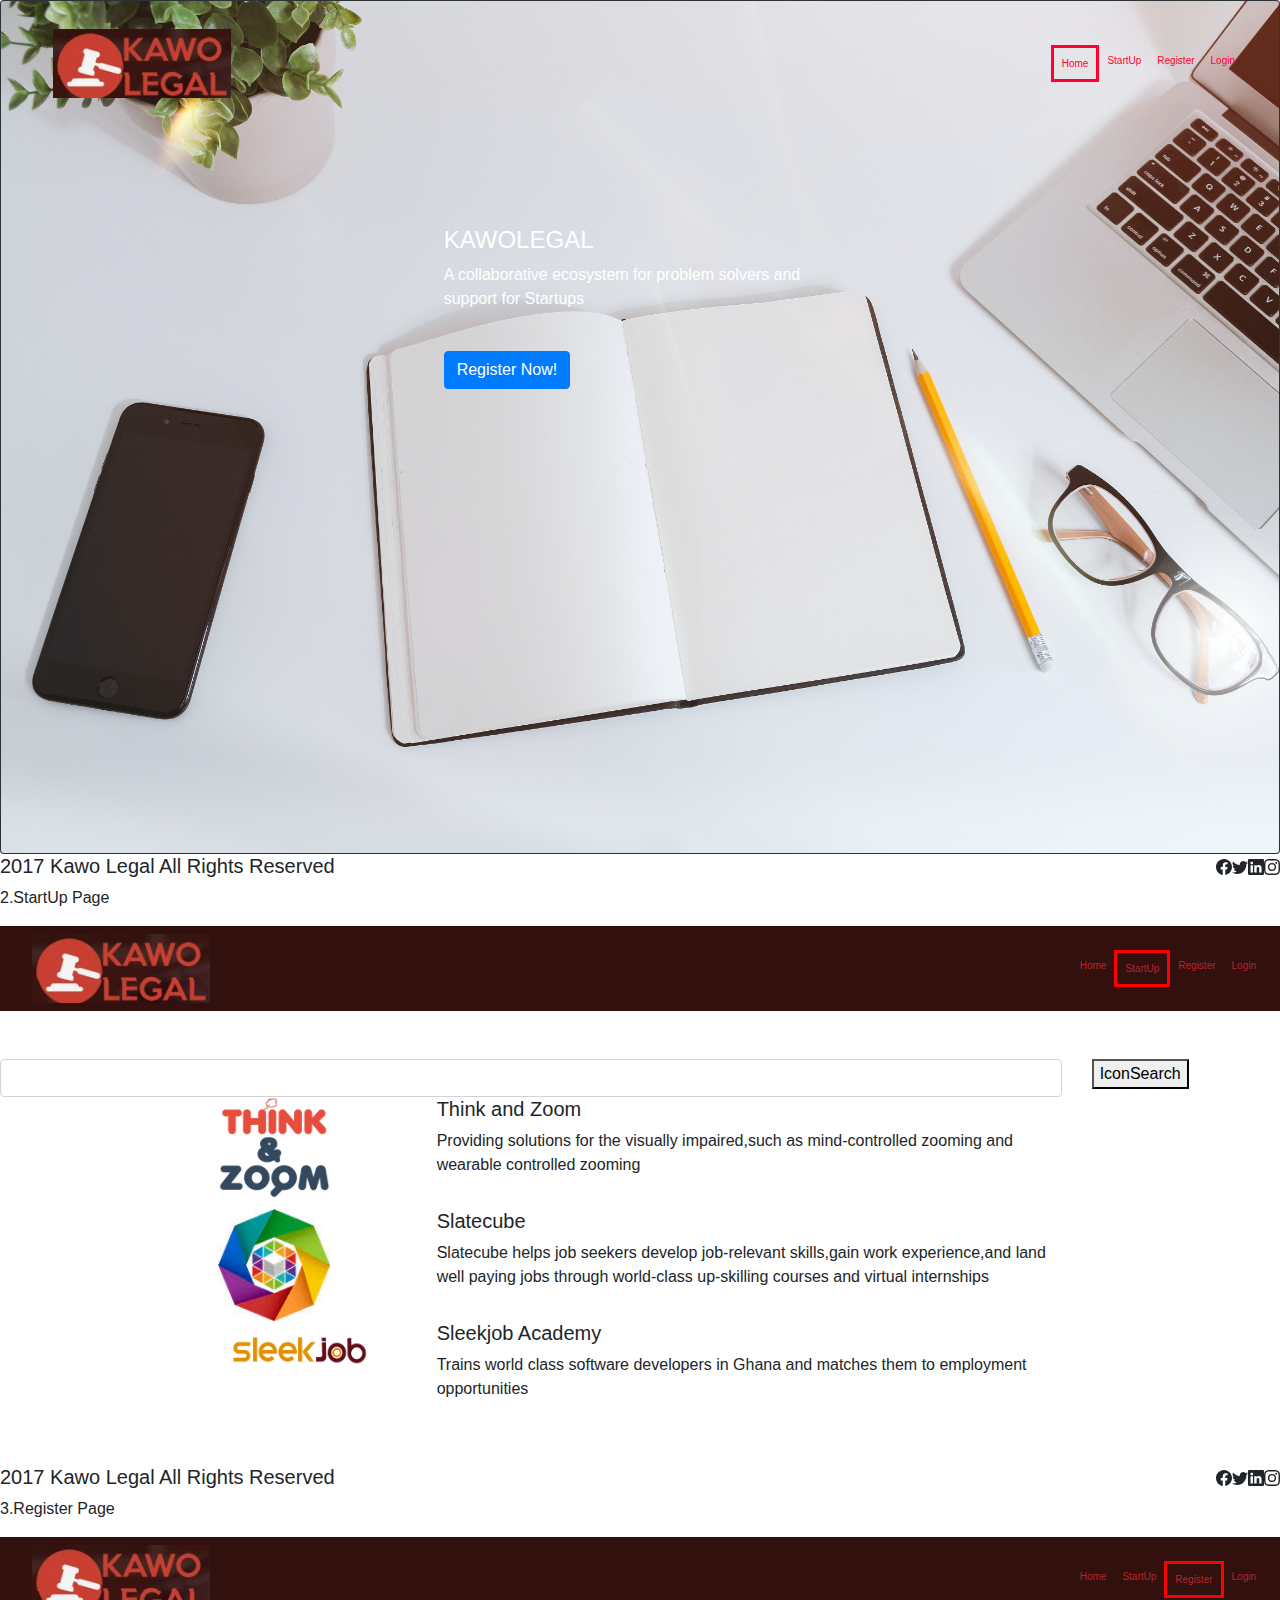
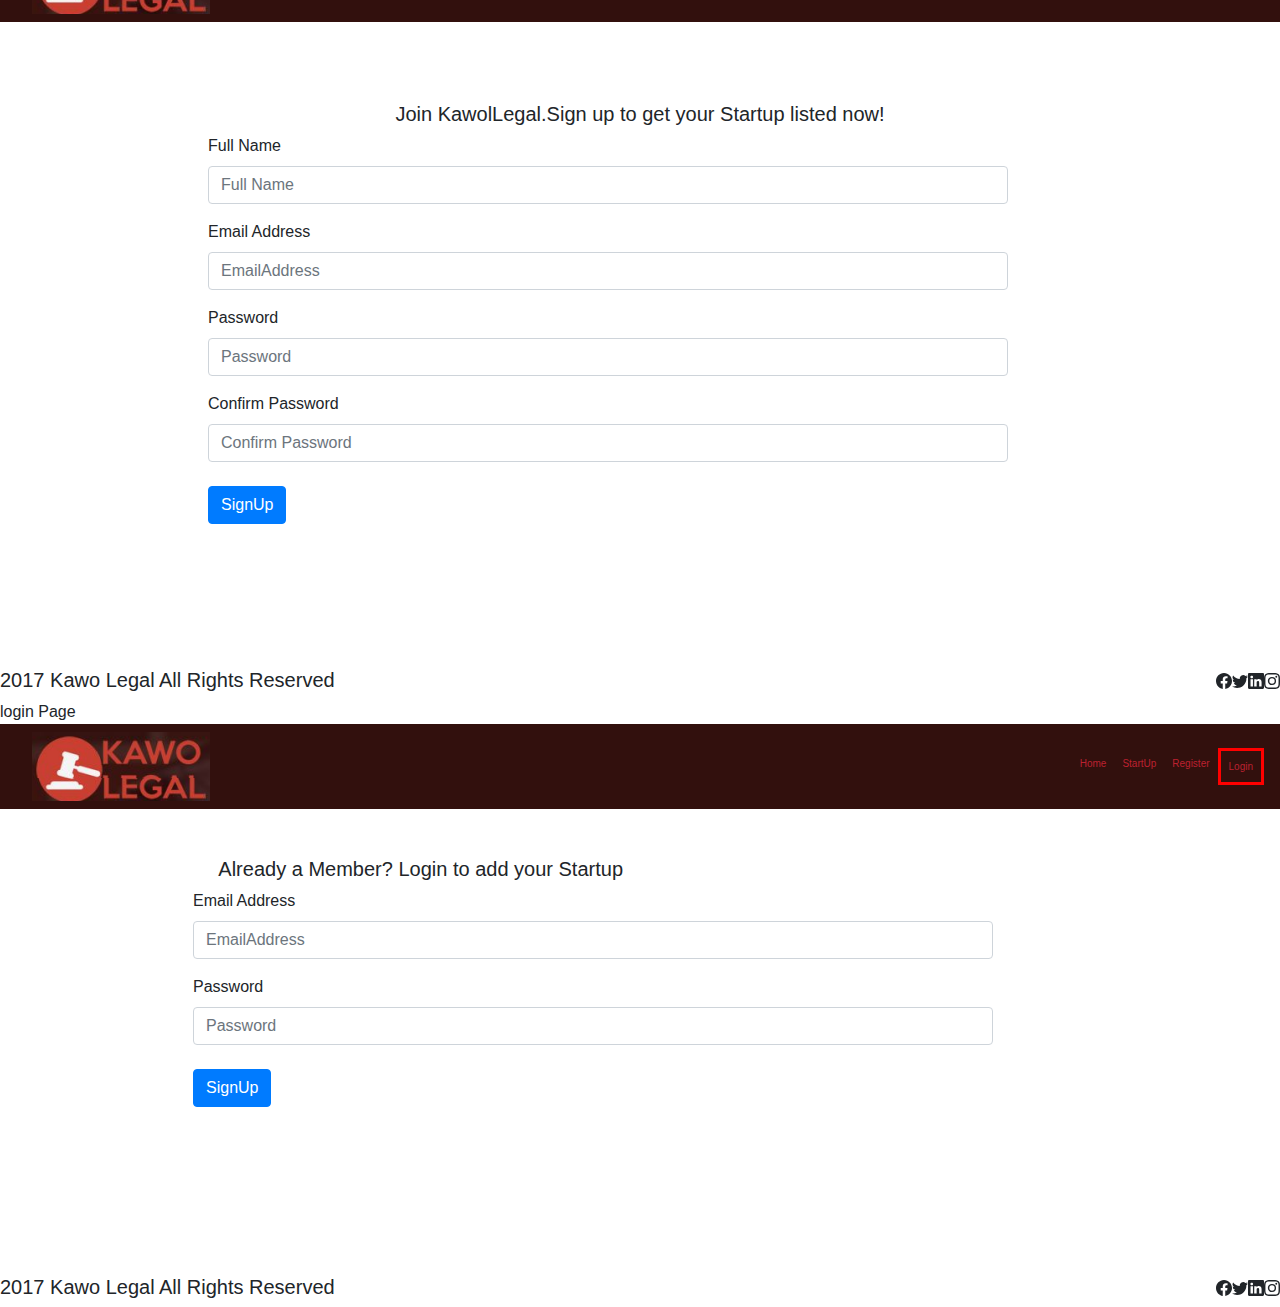
<file: index.html>
<!DOCTYPE html>
<html>
<head>
	<title>multipage website</title>
	<link rel="stylesheet" type="text/css" href="css/bootstrap.min.css">
	<link rel="stylesheet" type="text/css" href="css/style.css">
</head>
<body>
	<div class="Container">

		<div class="card bg-dark text-white">
			  <img src="images/background.jpg" class="card-img" alt="...">
			  <div class="card-img-overlay">

			  	<nav class="navbar navbar-expand-lg brown">
			  <a class="navbar-brand down" href="#"></a><img src="images/logo.png">
			  <button class="navbar-toggler" type="button" data-toggle="collapse" data-target="#navbarSupportedContent" aria-controls="navbarSupportedContent" aria-expanded="false" aria-label="Toggle navigation">
			    <span class="navbar-toggler-icon"></span>
			  </button>

			<div class="collapse navbar-collapse" id="navbarSupportedContent">
			    <ul class="navbar-nav ml-auto">
			      <li class="nav-item active">
			        <a class="nav-link tg" href="#">Home <span class="sr-only">(current)</span></a>
			      </li>
			      <li class="nav-item active">
			        <a class="nav-link" href="#">StartUp <span class="sr-only">(current)</span></a>
			      </li>
			      <li class="nav-item active">
			        <a class="nav-link" href="#">Register<span class="sr-only">(current)</span></a>
			      </li>
			      <li class="nav-item active">
			        <a class="nav-link" href="#">Login<span class="sr-only">(current)</span></a>
			      </li>
			      
			      
			    </ul>

			   
		    </nav>

		    <br>
		    <br>
		    <br>
		    <br>
		    <br>

		     <div class="row">
			<div class="col-md-4"></div>
			<div class="col-md-4">
				<h4>KAWOLEGAL</h4>
				<p>A collaborative ecosystem for problem solvers and support for Startups</p>
				<br>
				<button type="button" class="btn btn-primary">Register Now!</button>
			</div>
			<div class="col-md-4"></div>
			    
			</div>
			   
			  </div>
			</div>

		</div>

		</div>

		<div class="footer">
			<div class="row">
				<div class="col-md-6">
					<h5 class="low" text-center>2017 Kawo Legal All Rights Reserved</h5>
				</div>
				<div class="col-md-6 text-right" bg>
					<svg xmlns="http://www.w3.org/2000/svg" width="16" height="16" fill="currentColor" class="bi bi-facebook" viewBox="0 0 16 16">
					  <path d="M16 8.049c0-4.446-3.582-8.05-8-8.05C3.58 0-.002 3.603-.002 8.05c0 4.017 2.926 7.347 6.75 7.951v-5.625h-2.03V8.05H6.75V6.275c0-2.017 1.195-3.131 3.022-3.131.876 0 1.791.157 1.791.157v1.98h-1.009c-.993 0-1.303.621-1.303 1.258v1.51h2.218l-.354 2.326H9.25V16c3.824-.604 6.75-3.934 6.75-7.951z"/>
					</svg><svg xmlns="http://www.w3.org/2000/svg" width="16" height="16" fill="currentColor" class="bi bi-twitter" viewBox="0 0 16 16">
					  <path d="M5.026 15c6.038 0 9.341-5.003 9.341-9.334 0-.14 0-.282-.006-.422A6.685 6.685 0 0 0 16 3.542a6.658 6.658 0 0 1-1.889.518 3.301 3.301 0 0 0 1.447-1.817 6.533 6.533 0 0 1-2.087.793A3.286 3.286 0 0 0 7.875 6.03a9.325 9.325 0 0 1-6.767-3.429 3.289 3.289 0 0 0 1.018 4.382A3.323 3.323 0 0 1 .64 6.575v.045a3.288 3.288 0 0 0 2.632 3.218 3.203 3.203 0 0 1-.865.115 3.23 3.23 0 0 1-.614-.057 3.283 3.283 0 0 0 3.067 2.277A6.588 6.588 0 0 1 .78 13.58a6.32 6.32 0 0 1-.78-.045A9.344 9.344 0 0 0 5.026 15z"/>
					</svg><svg xmlns="http://www.w3.org/2000/svg" width="16" height="16" fill="currentColor" class="bi bi-linkedin" viewBox="0 0 16 16">
					  <path d="M0 1.146C0 .513.526 0 1.175 0h13.65C15.474 0 16 .513 16 1.146v13.708c0 .633-.526 1.146-1.175 1.146H1.175C.526 16 0 15.487 0 14.854V1.146zm4.943 12.248V6.169H2.542v7.225h2.401zm-1.2-8.212c.837 0 1.358-.554 1.358-1.248-.015-.709-.52-1.248-1.342-1.248-.822 0-1.359.54-1.359 1.248 0 .694.521 1.248 1.327 1.248h.016zm4.908 8.212V9.359c0-.216.016-.432.08-.586.173-.431.568-.878 1.232-.878.869 0 1.216.662 1.216 1.634v3.865h2.401V9.25c0-2.22-1.184-3.252-2.764-3.252-1.274 0-1.845.7-2.165 1.193v.025h-.016a5.54 5.54 0 0 1 .016-.025V6.169h-2.4c.03.678 0 7.225 0 7.225h2.4z"/>
					</svg><svg xmlns="http://www.w3.org/2000/svg" width="16" height="16" fill="currentColor" class="bi bi-instagram" viewBox="0 0 16 16">
					  <path d="M8 0C5.829 0 5.556.01 4.703.048 3.85.088 3.269.222 2.76.42a3.917 3.917 0 0 0-1.417.923A3.927 3.927 0 0 0 .42 2.76C.222 3.268.087 3.85.048 4.7.01 5.555 0 5.827 0 8.001c0 2.172.01 2.444.048 3.297.04.852.174 1.433.372 1.942.205.526.478.972.923 1.417.444.445.89.719 1.416.923.51.198 1.09.333 1.942.372C5.555 15.99 5.827 16 8 16s2.444-.01 3.298-.048c.851-.04 1.434-.174 1.943-.372a3.916 3.916 0 0 0 1.416-.923c.445-.445.718-.891.923-1.417.197-.509.332-1.09.372-1.942C15.99 10.445 16 10.173 16 8s-.01-2.445-.048-3.299c-.04-.851-.175-1.433-.372-1.941a3.926 3.926 0 0 0-.923-1.417A3.911 3.911 0 0 0 13.24.42c-.51-.198-1.092-.333-1.943-.372C10.443.01 10.172 0 7.998 0h.003zm-.717 1.442h.718c2.136 0 2.389.007 3.232.046.78.035 1.204.166 1.486.275.373.145.64.319.92.599.28.28.453.546.598.92.11.281.24.705.275 1.485.039.843.047 1.096.047 3.231s-.008 2.389-.047 3.232c-.035.78-.166 1.203-.275 1.485a2.47 2.47 0 0 1-.599.919c-.28.28-.546.453-.92.598-.28.11-.704.24-1.485.276-.843.038-1.096.047-3.232.047s-2.39-.009-3.233-.047c-.78-.036-1.203-.166-1.485-.276a2.478 2.478 0 0 1-.92-.598 2.48 2.48 0 0 1-.6-.92c-.109-.281-.24-.705-.275-1.485-.038-.843-.046-1.096-.046-3.233 0-2.136.008-2.388.046-3.231.036-.78.166-1.204.276-1.486.145-.373.319-.64.599-.92.28-.28.546-.453.92-.598.282-.11.705-.24 1.485-.276.738-.034 1.024-.044 2.515-.045v.002zm4.988 1.328a.96.96 0 1 0 0 1.92.96.96 0 0 0 0-1.92zm-4.27 1.122a4.109 4.109 0 1 0 0 8.217 4.109 4.109 0 0 0 0-8.217zm0 1.441a2.667 2.667 0 1 1 0 5.334 2.667 2.667 0 0 1 0-5.334z"/>
					</svg>
				</div>
			</div>
		</div>
	</div>

<p>2.StartUp Page</p>

<body>
	<div class="Container">
		     <nav class="navbar navbar-expand-lg navbar-light bg-light brown">
			  <a class="navbar-brand down" href="#"></a> <img src="images/logo.png">
			  <button class="navbar-toggler" type="button" data-toggle="collapse" data-target="#navbarSupportedContent" aria-controls="navbarSupportedContent" aria-expanded="false" aria-label="Toggle navigation">
			    <span class="navbar-toggler-icon"></span>
			  </button>

		
			  

			<div class="collapse navbar-collapse" id="navbarSupportedContent">
			    <ul class="navbar-nav ml-auto">
			      <li class="nav-item active">
			        <a class="nav-link" href="#">Home <span class="sr-only">(current)</span></a>
			      </li>
			      <li class="nav-item active me">
			        <a class="nav-link" href="#">StartUp <span class="sr-only">(current)</span></a>
			      </li>
			      <li class="nav-item active">
			        <a class="nav-link" href="#">Register<span class="sr-only">(current)</span></a>
			      </li>
			      <li class="nav-item active">
			        <a class="nav-link" href="#">Login<span class="sr-only">(current)</span></a>
			      </li>
			      
			      
			    </ul>
			    
			</div>
		</nav>

		<br>
		<br>

		</div>
		<div class="row">
			<div class="col-md-10">
				<input class="form-control"=name="">
			</div>
			<div class="col-md-2">
				<button>Icon<span>Search</span></button>
			</div>
		</div>
		
		
			<div class="row">
				<div class="col-md-2"></div>
				<div class="col-md-2">
					<img src="images/1993253_original.jpeg" style="width: 7rem;">
				</div>
				<div class="col-md-6">
					<h5>Think and Zoom</h5><p>Providing solutions for the visually impaired,such as mind-controlled zooming and wearable controlled zooming</p>
				</div
				<div class="col-md-2"></div>
			</div>
		
			
			

		</div>
		<div class="third">
			<div class="row">
				<div class="col-md-2"></div>
				<div class="col-md-2">
					<img src="images/slatecube.jpeg" style="width: 7rem;">
				</div>
				<div class="col-md-6">
					<h5>Slatecube</h5>
					<p>Slatecube helps job seekers develop job-relevant skills,gain work experience,and land well paying jobs through world-class up-skilling courses and virtual internships</p>
				</div>
				<div class="col-md-2"></div>
			</div>
		</div>
		<div class="last">
			<div class="row">
				<div class="col-md-2"></div>
				<div class="col-md-2">
					<img src="images/sleekjob.png" style="width: 10rem;">
				</div>
				<div class="col-md-6">
					<h5>Sleekjob Academy</h5>
					<p>Trains world class software developers in Ghana and matches them to employment opportunities</p>
				</div>
				<div class="col-md-2"></div>
			</div>
		</div>
		</div>

		    <br>
			<br>

		<div class="footer">
			<div class="row">

				<div class="col-md-6">
					<h5 class="low" text-center>2017 Kawo Legal All Rights Reserved</h5>
				</div>
				<div class="col-md-6 text-right" bg>
					<svg xmlns="http://www.w3.org/2000/svg" width="16" height="16" fill="currentColor" class="bi bi-facebook" viewBox="0 0 16 16">
					  <path d="M16 8.049c0-4.446-3.582-8.05-8-8.05C3.58 0-.002 3.603-.002 8.05c0 4.017 2.926 7.347 6.75 7.951v-5.625h-2.03V8.05H6.75V6.275c0-2.017 1.195-3.131 3.022-3.131.876 0 1.791.157 1.791.157v1.98h-1.009c-.993 0-1.303.621-1.303 1.258v1.51h2.218l-.354 2.326H9.25V16c3.824-.604 6.75-3.934 6.75-7.951z"/>
					</svg><svg xmlns="http://www.w3.org/2000/svg" width="16" height="16" fill="currentColor" class="bi bi-twitter" viewBox="0 0 16 16">
					  <path d="M5.026 15c6.038 0 9.341-5.003 9.341-9.334 0-.14 0-.282-.006-.422A6.685 6.685 0 0 0 16 3.542a6.658 6.658 0 0 1-1.889.518 3.301 3.301 0 0 0 1.447-1.817 6.533 6.533 0 0 1-2.087.793A3.286 3.286 0 0 0 7.875 6.03a9.325 9.325 0 0 1-6.767-3.429 3.289 3.289 0 0 0 1.018 4.382A3.323 3.323 0 0 1 .64 6.575v.045a3.288 3.288 0 0 0 2.632 3.218 3.203 3.203 0 0 1-.865.115 3.23 3.23 0 0 1-.614-.057 3.283 3.283 0 0 0 3.067 2.277A6.588 6.588 0 0 1 .78 13.58a6.32 6.32 0 0 1-.78-.045A9.344 9.344 0 0 0 5.026 15z"/>
					</svg><svg xmlns="http://www.w3.org/2000/svg" width="16" height="16" fill="currentColor" class="bi bi-linkedin" viewBox="0 0 16 16">
					  <path d="M0 1.146C0 .513.526 0 1.175 0h13.65C15.474 0 16 .513 16 1.146v13.708c0 .633-.526 1.146-1.175 1.146H1.175C.526 16 0 15.487 0 14.854V1.146zm4.943 12.248V6.169H2.542v7.225h2.401zm-1.2-8.212c.837 0 1.358-.554 1.358-1.248-.015-.709-.52-1.248-1.342-1.248-.822 0-1.359.54-1.359 1.248 0 .694.521 1.248 1.327 1.248h.016zm4.908 8.212V9.359c0-.216.016-.432.08-.586.173-.431.568-.878 1.232-.878.869 0 1.216.662 1.216 1.634v3.865h2.401V9.25c0-2.22-1.184-3.252-2.764-3.252-1.274 0-1.845.7-2.165 1.193v.025h-.016a5.54 5.54 0 0 1 .016-.025V6.169h-2.4c.03.678 0 7.225 0 7.225h2.4z"/>
					</svg><svg xmlns="http://www.w3.org/2000/svg" width="16" height="16" fill="currentColor" class="bi bi-instagram" viewBox="0 0 16 16">
					  <path d="M8 0C5.829 0 5.556.01 4.703.048 3.85.088 3.269.222 2.76.42a3.917 3.917 0 0 0-1.417.923A3.927 3.927 0 0 0 .42 2.76C.222 3.268.087 3.85.048 4.7.01 5.555 0 5.827 0 8.001c0 2.172.01 2.444.048 3.297.04.852.174 1.433.372 1.942.205.526.478.972.923 1.417.444.445.89.719 1.416.923.51.198 1.09.333 1.942.372C5.555 15.99 5.827 16 8 16s2.444-.01 3.298-.048c.851-.04 1.434-.174 1.943-.372a3.916 3.916 0 0 0 1.416-.923c.445-.445.718-.891.923-1.417.197-.509.332-1.09.372-1.942C15.99 10.445 16 10.173 16 8s-.01-2.445-.048-3.299c-.04-.851-.175-1.433-.372-1.941a3.926 3.926 0 0 0-.923-1.417A3.911 3.911 0 0 0 13.24.42c-.51-.198-1.092-.333-1.943-.372C10.443.01 10.172 0 7.998 0h.003zm-.717 1.442h.718c2.136 0 2.389.007 3.232.046.78.035 1.204.166 1.486.275.373.145.64.319.92.599.28.28.453.546.598.92.11.281.24.705.275 1.485.039.843.047 1.096.047 3.231s-.008 2.389-.047 3.232c-.035.78-.166 1.203-.275 1.485a2.47 2.47 0 0 1-.599.919c-.28.28-.546.453-.92.598-.28.11-.704.24-1.485.276-.843.038-1.096.047-3.232.047s-2.39-.009-3.233-.047c-.78-.036-1.203-.166-1.485-.276a2.478 2.478 0 0 1-.92-.598 2.48 2.48 0 0 1-.6-.92c-.109-.281-.24-.705-.275-1.485-.038-.843-.046-1.096-.046-3.233 0-2.136.008-2.388.046-3.231.036-.78.166-1.204.276-1.486.145-.373.319-.64.599-.92.28-.28.546-.453.92-.598.282-.11.705-.24 1.485-.276.738-.034 1.024-.044 2.515-.045v.002zm4.988 1.328a.96.96 0 1 0 0 1.92.96.96 0 0 0 0-1.92zm-4.27 1.122a4.109 4.109 0 1 0 0 8.217 4.109 4.109 0 0 0 0-8.217zm0 1.441a2.667 2.667 0 1 1 0 5.334 2.667 2.667 0 0 1 0-5.334z"/>
					</svg>
				</div>
			</div>
		</div>
	</div>


	<p>3.Register Page</p>

	<div class="Container">

		<nav class="navbar navbar-expand-lg navbar-light bg-light brown">
			  <a class="navbar-brand down" href="#"></a> <img src="images/logo.png">
			  <button class="navbar-toggler" type="button" data-toggle="collapse" data-target="#navbarSupportedContent" aria-controls="navbarSupportedContent" aria-expanded="false" aria-label="Toggle navigation">
			    <span class="navbar-toggler-icon"></span>
			  </button>

			<div class="collapse navbar-collapse" id="navbarSupportedContent">
			    <ul class="navbar-nav ml-auto">
			      <li class="nav-item active">
			        <a class="nav-link" href="#">Home <span class="sr-only">(current)</span></a>
			      </li>
			      <li class="nav-item active">
			        <a class="nav-link" href="#">StartUp <span class="sr-only">(current)</span></a>
			      </li>
			      <li class="nav-item active go">
			        <a class="nav-link" href="#">Register<span class="sr-only">(current)</span></a>
			      </li>
			      <li class="nav-item active">
			        <a class="nav-link" href="#">Login<span class="sr-only">(current)</span></a>
			      </li>
			      
			      
			    </ul>
			    
			</div>
		</nav>

		<br>
		<br>

		</div>

		<div class="black">
			<h5 class="re text-center">Join KawolLegal.Sign up to get your Startup listed now!</h5>

			<form class="myown">
				<div class="form-group">
				    <label for="exampleInputEmail1">Full Name</label>
				    <input type="email" class="form-control" placeholder="Full Name" aria-describedby="emailHelp" style="width: 50rem;">

				    
				  </div>
				  <div class="form-group">
				    <label for="exampleInputPassword1">Email Address</label>
				    <input type="password" class="form-control" placeholder="EmailAddress" style="width: 50rem;" >
				  </div>
				  <div class="form-group">
				    <label for="exampleInputPassword1">Password</label>
				    <input type="password" class="form-control" placeholder="Password" style="width: 50rem;">
				  </div>
				  <div class="form-group">
				    <label for="exampleInputPassword1">Confirm Password</label>
				    <input type="password" class="form-control" placeholder="Confirm Password" style="width: 50rem;">
				    <br>

				     <button type="submit" class="btn btn-primary">SignUp</button>
				  </div>
				  
				 
			</form>

		</div>
	

		    <br>
			<br>

		<div class="footer">
			<div class="row">
				<div class="col-md-6">
					<h5 class="low" text-center>2017 Kawo Legal All Rights Reserved</h5>
				</div>
				<div class="col-md-6 text-right" bg>
					<svg xmlns="http://www.w3.org/2000/svg" width="16" height="16" fill="currentColor" class="bi bi-facebook" viewBox="0 0 16 16">
					  <path d="M16 8.049c0-4.446-3.582-8.05-8-8.05C3.58 0-.002 3.603-.002 8.05c0 4.017 2.926 7.347 6.75 7.951v-5.625h-2.03V8.05H6.75V6.275c0-2.017 1.195-3.131 3.022-3.131.876 0 1.791.157 1.791.157v1.98h-1.009c-.993 0-1.303.621-1.303 1.258v1.51h2.218l-.354 2.326H9.25V16c3.824-.604 6.75-3.934 6.75-7.951z"/>
					</svg><svg xmlns="http://www.w3.org/2000/svg" width="16" height="16" fill="currentColor" class="bi bi-twitter" viewBox="0 0 16 16">
					  <path d="M5.026 15c6.038 0 9.341-5.003 9.341-9.334 0-.14 0-.282-.006-.422A6.685 6.685 0 0 0 16 3.542a6.658 6.658 0 0 1-1.889.518 3.301 3.301 0 0 0 1.447-1.817 6.533 6.533 0 0 1-2.087.793A3.286 3.286 0 0 0 7.875 6.03a9.325 9.325 0 0 1-6.767-3.429 3.289 3.289 0 0 0 1.018 4.382A3.323 3.323 0 0 1 .64 6.575v.045a3.288 3.288 0 0 0 2.632 3.218 3.203 3.203 0 0 1-.865.115 3.23 3.23 0 0 1-.614-.057 3.283 3.283 0 0 0 3.067 2.277A6.588 6.588 0 0 1 .78 13.58a6.32 6.32 0 0 1-.78-.045A9.344 9.344 0 0 0 5.026 15z"/>
					</svg><svg xmlns="http://www.w3.org/2000/svg" width="16" height="16" fill="currentColor" class="bi bi-linkedin" viewBox="0 0 16 16">
					  <path d="M0 1.146C0 .513.526 0 1.175 0h13.65C15.474 0 16 .513 16 1.146v13.708c0 .633-.526 1.146-1.175 1.146H1.175C.526 16 0 15.487 0 14.854V1.146zm4.943 12.248V6.169H2.542v7.225h2.401zm-1.2-8.212c.837 0 1.358-.554 1.358-1.248-.015-.709-.52-1.248-1.342-1.248-.822 0-1.359.54-1.359 1.248 0 .694.521 1.248 1.327 1.248h.016zm4.908 8.212V9.359c0-.216.016-.432.08-.586.173-.431.568-.878 1.232-.878.869 0 1.216.662 1.216 1.634v3.865h2.401V9.25c0-2.22-1.184-3.252-2.764-3.252-1.274 0-1.845.7-2.165 1.193v.025h-.016a5.54 5.54 0 0 1 .016-.025V6.169h-2.4c.03.678 0 7.225 0 7.225h2.4z"/>
					</svg><svg xmlns="http://www.w3.org/2000/svg" width="16" height="16" fill="currentColor" class="bi bi-instagram" viewBox="0 0 16 16">
					  <path d="M8 0C5.829 0 5.556.01 4.703.048 3.85.088 3.269.222 2.76.42a3.917 3.917 0 0 0-1.417.923A3.927 3.927 0 0 0 .42 2.76C.222 3.268.087 3.85.048 4.7.01 5.555 0 5.827 0 8.001c0 2.172.01 2.444.048 3.297.04.852.174 1.433.372 1.942.205.526.478.972.923 1.417.444.445.89.719 1.416.923.51.198 1.09.333 1.942.372C5.555 15.99 5.827 16 8 16s2.444-.01 3.298-.048c.851-.04 1.434-.174 1.943-.372a3.916 3.916 0 0 0 1.416-.923c.445-.445.718-.891.923-1.417.197-.509.332-1.09.372-1.942C15.99 10.445 16 10.173 16 8s-.01-2.445-.048-3.299c-.04-.851-.175-1.433-.372-1.941a3.926 3.926 0 0 0-.923-1.417A3.911 3.911 0 0 0 13.24.42c-.51-.198-1.092-.333-1.943-.372C10.443.01 10.172 0 7.998 0h.003zm-.717 1.442h.718c2.136 0 2.389.007 3.232.046.78.035 1.204.166 1.486.275.373.145.64.319.92.599.28.28.453.546.598.92.11.281.24.705.275 1.485.039.843.047 1.096.047 3.231s-.008 2.389-.047 3.232c-.035.78-.166 1.203-.275 1.485a2.47 2.47 0 0 1-.599.919c-.28.28-.546.453-.92.598-.28.11-.704.24-1.485.276-.843.038-1.096.047-3.232.047s-2.39-.009-3.233-.047c-.78-.036-1.203-.166-1.485-.276a2.478 2.478 0 0 1-.92-.598 2.48 2.48 0 0 1-.6-.92c-.109-.281-.24-.705-.275-1.485-.038-.843-.046-1.096-.046-3.233 0-2.136.008-2.388.046-3.231.036-.78.166-1.204.276-1.486.145-.373.319-.64.599-.92.28-.28.546-.453.92-.598.282-.11.705-.24 1.485-.276.738-.034 1.024-.044 2.515-.045v.002zm4.988 1.328a.96.96 0 1 0 0 1.92.96.96 0 0 0 0-1.92zm-4.27 1.122a4.109 4.109 0 1 0 0 8.217 4.109 4.109 0 0 0 0-8.217zm0 1.441a2.667 2.667 0 1 1 0 5.334 2.667 2.667 0 0 1 0-5.334z"/>
					</svg>
				</div>
			</div>
		</div>
	</div>

login Page

<div class="Container">

		<nav class="navbar navbar-expand-lg navbar-light bg-light brown">
			  <a class="navbar-brand down" href="#"></a> <img src="images/logo.png">
			  <button class="navbar-toggler" type="button" data-toggle="collapse" data-target="#navbarSupportedContent" aria-controls="navbarSupportedContent" aria-expanded="false" aria-label="Toggle navigation">
			    <span class="navbar-toggler-icon"></span>
			  </button>

			<div class="collapse navbar-collapse" id="navbarSupportedContent">
			    <ul class="navbar-nav ml-auto">
			      <li class="nav-item active">
			        <a class="nav-link" href="#">Home <span class="sr-only">(current)</span></a>
			      </li>
			      <li class="nav-item active">
			        <a class="nav-link" href="#">StartUp <span class="sr-only">(current)</span></a>
			      </li>
			      <li class="nav-item active">
			        <a class="nav-link" href="#">Register<span class="sr-only">(current)</span></a>
			      </li>
			      <li class="nav-item active it">
			        <a class="nav-link" href="#">Login<span class="sr-only">(current)</span></a>
			      </li>
			      
			      
			    </ul>
			    
			</div>
		</nav>

		<br>
		<br>

		</div>
		<div class="row">
			<div class="col-md-2"></div>
			<div class="col-md-8">
				<h5>Already a Member? Login to add your Startup</h5>
			</div>
			<div class="col-md-2"></div>
		</div>

			<div class="row">
			
			<form class="myown">
				
				<div class="form-group">
				    <label for="exampleInputPassword1">Email Address</label>
				    <input type="password" class="form-control" placeholder="EmailAddress" style="width: 50rem;" >
			    </div>

				<div class="form-group">
				    <label for="exampleInputPassword1">Password</label>
				    <input type="password" class="form-control" placeholder="Password" style="width: 50rem;">

				    <br>

				    <button type="submit" class="btn btn-primary">SignUp</button>
				</div>
				  
				   

				     
		        
				  
				 
			 </form>
		

			

			</div>
			




			 <br>





		
		</div>

		    <br>
			<br>

		<div class="footer">
			<div class="row">
				<div class="col-md-6">
					<h5 class="low" text-center>2017 Kawo Legal All Rights Reserved</h5>
				</div>
				<div class="col-md-6 text-right" bg>
					<svg xmlns="http://www.w3.org/2000/svg" width="16" height="16" fill="currentColor" class="bi bi-facebook" viewBox="0 0 16 16">
					  <path d="M16 8.049c0-4.446-3.582-8.05-8-8.05C3.58 0-.002 3.603-.002 8.05c0 4.017 2.926 7.347 6.75 7.951v-5.625h-2.03V8.05H6.75V6.275c0-2.017 1.195-3.131 3.022-3.131.876 0 1.791.157 1.791.157v1.98h-1.009c-.993 0-1.303.621-1.303 1.258v1.51h2.218l-.354 2.326H9.25V16c3.824-.604 6.75-3.934 6.75-7.951z"/>
					</svg><svg xmlns="http://www.w3.org/2000/svg" width="16" height="16" fill="currentColor" class="bi bi-twitter" viewBox="0 0 16 16">
					  <path d="M5.026 15c6.038 0 9.341-5.003 9.341-9.334 0-.14 0-.282-.006-.422A6.685 6.685 0 0 0 16 3.542a6.658 6.658 0 0 1-1.889.518 3.301 3.301 0 0 0 1.447-1.817 6.533 6.533 0 0 1-2.087.793A3.286 3.286 0 0 0 7.875 6.03a9.325 9.325 0 0 1-6.767-3.429 3.289 3.289 0 0 0 1.018 4.382A3.323 3.323 0 0 1 .64 6.575v.045a3.288 3.288 0 0 0 2.632 3.218 3.203 3.203 0 0 1-.865.115 3.23 3.23 0 0 1-.614-.057 3.283 3.283 0 0 0 3.067 2.277A6.588 6.588 0 0 1 .78 13.58a6.32 6.32 0 0 1-.78-.045A9.344 9.344 0 0 0 5.026 15z"/>
					</svg><svg xmlns="http://www.w3.org/2000/svg" width="16" height="16" fill="currentColor" class="bi bi-linkedin" viewBox="0 0 16 16">
					  <path d="M0 1.146C0 .513.526 0 1.175 0h13.65C15.474 0 16 .513 16 1.146v13.708c0 .633-.526 1.146-1.175 1.146H1.175C.526 16 0 15.487 0 14.854V1.146zm4.943 12.248V6.169H2.542v7.225h2.401zm-1.2-8.212c.837 0 1.358-.554 1.358-1.248-.015-.709-.52-1.248-1.342-1.248-.822 0-1.359.54-1.359 1.248 0 .694.521 1.248 1.327 1.248h.016zm4.908 8.212V9.359c0-.216.016-.432.08-.586.173-.431.568-.878 1.232-.878.869 0 1.216.662 1.216 1.634v3.865h2.401V9.25c0-2.22-1.184-3.252-2.764-3.252-1.274 0-1.845.7-2.165 1.193v.025h-.016a5.54 5.54 0 0 1 .016-.025V6.169h-2.4c.03.678 0 7.225 0 7.225h2.4z"/>
					</svg><svg xmlns="http://www.w3.org/2000/svg" width="16" height="16" fill="currentColor" class="bi bi-instagram" viewBox="0 0 16 16">
					  <path d="M8 0C5.829 0 5.556.01 4.703.048 3.85.088 3.269.222 2.76.42a3.917 3.917 0 0 0-1.417.923A3.927 3.927 0 0 0 .42 2.76C.222 3.268.087 3.85.048 4.7.01 5.555 0 5.827 0 8.001c0 2.172.01 2.444.048 3.297.04.852.174 1.433.372 1.942.205.526.478.972.923 1.417.444.445.89.719 1.416.923.51.198 1.09.333 1.942.372C5.555 15.99 5.827 16 8 16s2.444-.01 3.298-.048c.851-.04 1.434-.174 1.943-.372a3.916 3.916 0 0 0 1.416-.923c.445-.445.718-.891.923-1.417.197-.509.332-1.09.372-1.942C15.99 10.445 16 10.173 16 8s-.01-2.445-.048-3.299c-.04-.851-.175-1.433-.372-1.941a3.926 3.926 0 0 0-.923-1.417A3.911 3.911 0 0 0 13.24.42c-.51-.198-1.092-.333-1.943-.372C10.443.01 10.172 0 7.998 0h.003zm-.717 1.442h.718c2.136 0 2.389.007 3.232.046.78.035 1.204.166 1.486.275.373.145.64.319.92.599.28.28.453.546.598.92.11.281.24.705.275 1.485.039.843.047 1.096.047 3.231s-.008 2.389-.047 3.232c-.035.78-.166 1.203-.275 1.485a2.47 2.47 0 0 1-.599.919c-.28.28-.546.453-.92.598-.28.11-.704.24-1.485.276-.843.038-1.096.047-3.232.047s-2.39-.009-3.233-.047c-.78-.036-1.203-.166-1.485-.276a2.478 2.478 0 0 1-.92-.598 2.48 2.48 0 0 1-.6-.92c-.109-.281-.24-.705-.275-1.485-.038-.843-.046-1.096-.046-3.233 0-2.136.008-2.388.046-3.231.036-.78.166-1.204.276-1.486.145-.373.319-.64.599-.92.28-.28.546-.453.92-.598.282-.11.705-.24 1.485-.276.738-.034 1.024-.044 2.515-.045v.002zm4.988 1.328a.96.96 0 1 0 0 1.92.96.96 0 0 0 0-1.92zm-4.27 1.122a4.109 4.109 0 1 0 0 8.217 4.109 4.109 0 0 0 0-8.217zm0 1.441a2.667 2.667 0 1 1 0 5.334 2.667 2.667 0 0 1 0-5.334z"/>
					</svg>
				</div>
			</div>
		</div>
	</div>


<script type="js/bootstrap.bundle.min.js"></script>
<script type="js/bootstrap.js"></script>
</body>
</html>
</file>
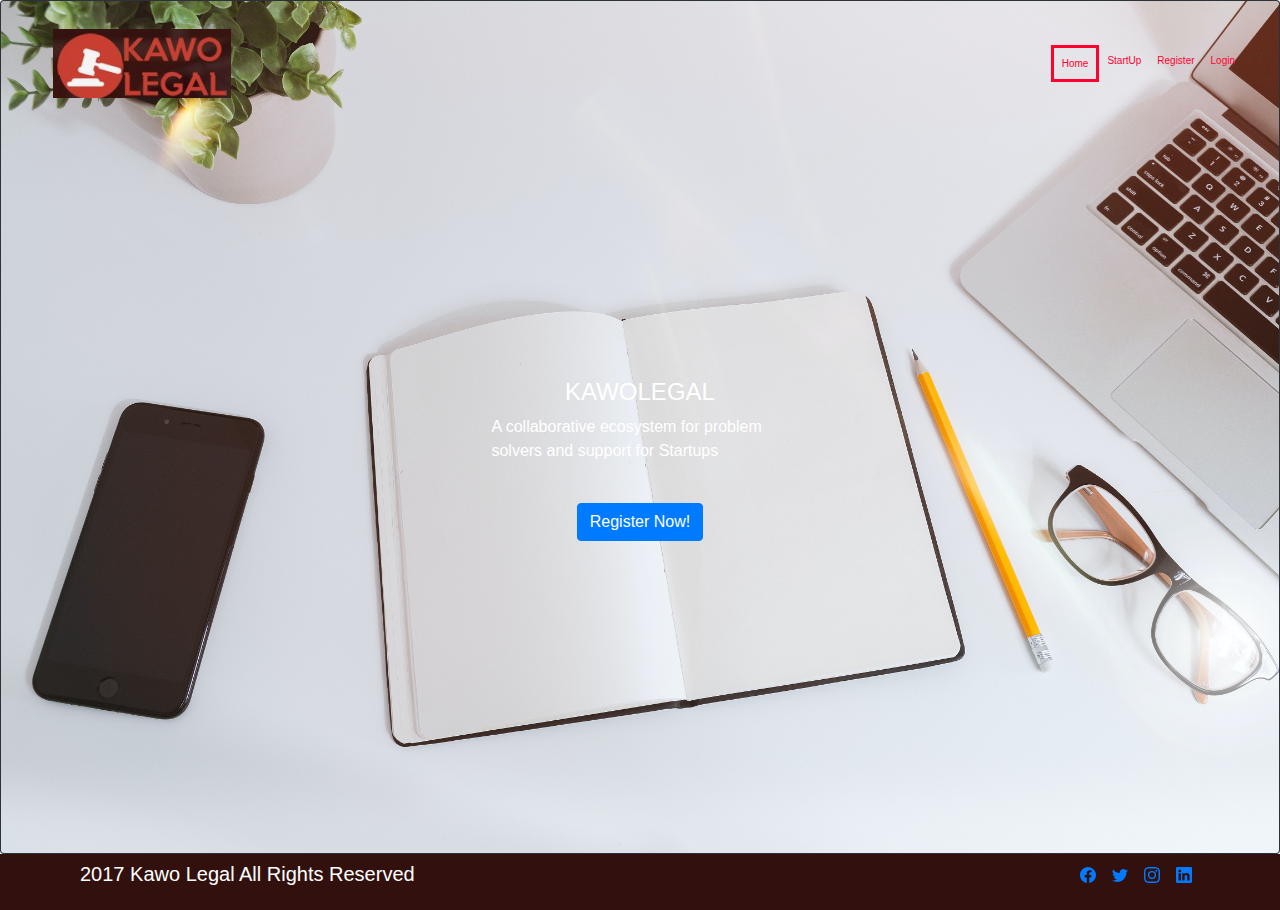
<file: homepage.html>
<!DOCTYPE html>
<html>
<head>
	<title>Homepage</title>
	<link rel="stylesheet" type="text/css" href="css/bootstrap.min.css">
	<link rel="stylesheet" type="text/css" href="css/style.css">
</head>
<body>

<div class="Container">
		<div class="card bg-dark text-white">
			  <img src="images/background.jpg" class="card-img" alt="...">
		    <div class="card-img-overlay">
			  	<nav class="navbar navbar-expand-lg brown">
					  <a class="navbar-brand down" href="#"></a><img src="images/logo.png">
					  <button class="navbar-toggler" type="button" data-toggle="collapse" data-target="#navbarSupportedContent" aria-controls="navbarSupportedContent" aria-expanded="false" aria-label="Toggle navigation">
					    <span class="navbar-toggler-icon"></span>
					  </button>

			         <div class="collapse navbar-collapse" id="navbarSupportedContent">
					    <ul class="navbar-nav ml-auto">
						      <li class="nav-item active">
						        <a class="nav-link tg" href="Homepage.html">Home <span class="sr-only">(current)</span></a>
						      </li>
						      <li class="nav-item active">
						        <a class="nav-link" href="Startuppage.html">StartUp <span class="sr-only">(current)</span></a>
	 					      </li>
						      <li class="nav-item active">
						        <a class="nav-link" href="register.html">Register<span class="sr-only">(current)</span></a>
						      </li>
						      <li class="nav-item active">
						        <a class="nav-link" href="loginpage.html">Login<span class="sr-only">(current)</span></a>
						      </li>
					    </ul>  
					 </div> 
		           </nav>
					   <div class="jumb">
						  <h4 class="text-center">KAWOLEGAL</h4>
						   <p>A collaborative ecosystem for problem solvers and support for Startups</p>
						   <br>
						   <div class="text-center">
						   	 <button  type="button" class="btn btn-primary">Register Now!</button>
						   </div>
						  
				       </div>
			</div>
        </div>
    </div>
		 <div class="footer2">
			<div class="mytext">
				<h5 >2017 Kawo Legal All Rights Reserved</h5>
			</div>
				<div>
					<ul class="media">
						<li class="social"><a href="#"><svg xmlns="http://www.w3.org/2000/svg" width="16" height="16" fill="currentColor" class="bi bi-facebook" viewBox="0 0 16 16">
						  <path d="M16 8.049c0-4.446-3.582-8.05-8-8.05C3.58 0-.002 3.603-.002 8.05c0 4.017 2.926 7.347 6.75 7.951v-5.625h-2.03V8.05H6.75V6.275c0-2.017 1.195-3.131 3.022-3.131.876 0 1.791.157 1.791.157v1.98h-1.009c-.993 0-1.303.621-1.303 1.258v1.51h2.218l-.354 2.326H9.25V16c3.824-.604 6.75-3.934 6.75-7.951z"/>
						</svg></a></li>
						<li class="social"><a href="#"><svg xmlns="http://www.w3.org/2000/svg" width="16" height="16" fill="currentColor" class="bi bi-twitter" viewBox="0 0 16 16">
						  <path d="M5.026 15c6.038 0 9.341-5.003 9.341-9.334 0-.14 0-.282-.006-.422A6.685 6.685 0 0 0 16 3.542a6.658 6.658 0 0 1-1.889.518 3.301 3.301 0 0 0 1.447-1.817 6.533 6.533 0 0 1-2.087.793A3.286 3.286 0 0 0 7.875 6.03a9.325 9.325 0 0 1-6.767-3.429 3.289 3.289 0 0 0 1.018 4.382A3.323 3.323 0 0 1 .64 6.575v.045a3.288 3.288 0 0 0 2.632 3.218 3.203 3.203 0 0 1-.865.115 3.23 3.23 0 0 1-.614-.057 3.283 3.283 0 0 0 3.067 2.277A6.588 6.588 0 0 1 .78 13.58a6.32 6.32 0 0 1-.78-.045A9.344 9.344 0 0 0 5.026 15z"/>
						</svg></a></li>
							<li class="social"><a href="#"><svg xmlns="http://www.w3.org/2000/svg" width="16" height="16" fill="currentColor" class="bi bi-instagram" viewBox="0 0 16 16">
							  <path d="M8 0C5.829 0 5.556.01 4.703.048 3.85.088 3.269.222 2.76.42a3.917 3.917 0 0 0-1.417.923A3.927 3.927 0 0 0 .42 2.76C.222 3.268.087 3.85.048 4.7.01 5.555 0 5.827 0 8.001c0 2.172.01 2.444.048 3.297.04.852.174 1.433.372 1.942.205.526.478.972.923 1.417.444.445.89.719 1.416.923.51.198 1.09.333 1.942.372C5.555 15.99 5.827 16 8 16s2.444-.01 3.298-.048c.851-.04 1.434-.174 1.943-.372a3.916 3.916 0 0 0 1.416-.923c.445-.445.718-.891.923-1.417.197-.509.332-1.09.372-1.942C15.99 10.445 16 10.173 16 8s-.01-2.445-.048-3.299c-.04-.851-.175-1.433-.372-1.941a3.926 3.926 0 0 0-.923-1.417A3.911 3.911 0 0 0 13.24.42c-.51-.198-1.092-.333-1.943-.372C10.443.01 10.172 0 7.998 0h.003zm-.717 1.442h.718c2.136 0 2.389.007 3.232.046.78.035 1.204.166 1.486.275.373.145.64.319.92.599.28.28.453.546.598.92.11.281.24.705.275 1.485.039.843.047 1.096.047 3.231s-.008 2.389-.047 3.232c-.035.78-.166 1.203-.275 1.485a2.47 2.47 0 0 1-.599.919c-.28.28-.546.453-.92.598-.28.11-.704.24-1.485.276-.843.038-1.096.047-3.232.047s-2.39-.009-3.233-.047c-.78-.036-1.203-.166-1.485-.276a2.478 2.478 0 0 1-.92-.598 2.48 2.48 0 0 1-.6-.92c-.109-.281-.24-.705-.275-1.485-.038-.843-.046-1.096-.046-3.233 0-2.136.008-2.388.046-3.231.036-.78.166-1.204.276-1.486.145-.373.319-.64.599-.92.28-.28.546-.453.92-.598.282-.11.705-.24 1.485-.276.738-.034 1.024-.044 2.515-.045v.002zm4.988 1.328a.96.96 0 1 0 0 1.92.96.96 0 0 0 0-1.92zm-4.27 1.122a4.109 4.109 0 1 0 0 8.217 4.109 4.109 0 0 0 0-8.217zm0 1.441a2.667 2.667 0 1 1 0 5.334 2.667 2.667 0 0 1 0-5.334z"/>
						      </svg></a></li>
						      <li class="social"><a href="#"><svg xmlns="http://www.w3.org/2000/svg" width="16" height="16" fill="currentColor" class="bi bi-linkedin" viewBox="0 0 16 16">
							  <path d="M0 1.146C0 .513.526 0 1.175 0h13.65C15.474 0 16 .513 16 1.146v13.708c0 .633-.526 1.146-1.175 1.146H1.175C.526 16 0 15.487 0 14.854V1.146zm4.943 12.248V6.169H2.542v7.225h2.401zm-1.2-8.212c.837 0 1.358-.554 1.358-1.248-.015-.709-.52-1.248-1.342-1.248-.822 0-1.359.54-1.359 1.248 0 .694.521 1.248 1.327 1.248h.016zm4.908 8.212V9.359c0-.216.016-.432.08-.586.173-.431.568-.878 1.232-.878.869 0 1.216.662 1.216 1.634v3.865h2.401V9.25c0-2.22-1.184-3.252-2.764-3.252-1.274 0-1.845.7-2.165 1.193v.025h-.016a5.54 5.54 0 0 1 .016-.025V6.169h-2.4c.03.678 0 7.225 0 7.225h2.4z"/>
							</svg></a></li>
					</ul>
				</div>
			</div>






<script type="js/bootstrap.bundle.min.js"></script>
<script type="js/bootstrap.js"></script>
</body>
</html>
</file>
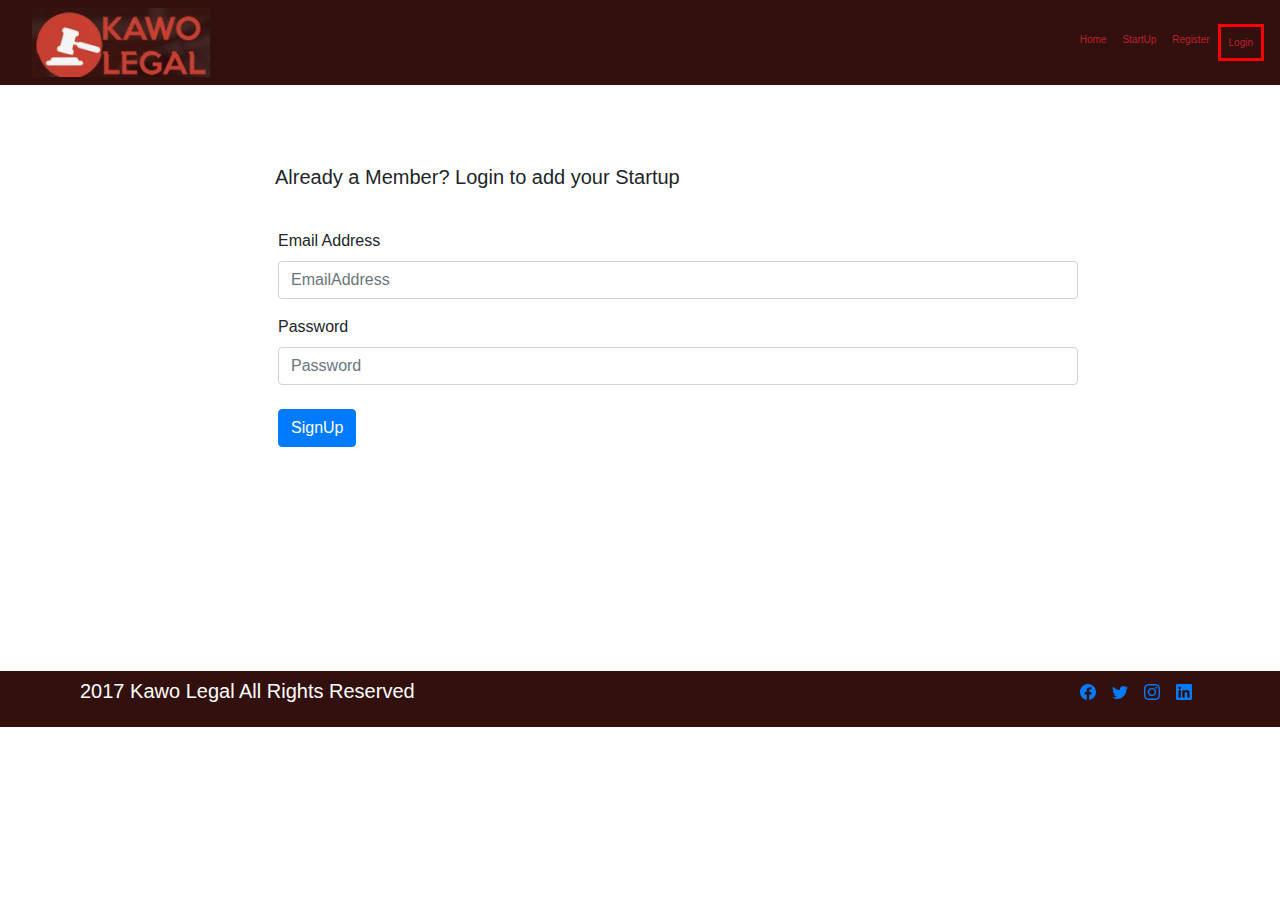
<file: loginpage.html>
<!DOCTYPE html>
<html>
<head>
	<title>Login</title>
	<link rel="stylesheet" type="text/css" href="css/bootstrap.min.css">
	<link rel="stylesheet" type="text/css" href="css/style.css">
</head>


<body>
	<div class="Container">
		<nav class="navbar navbar-expand-lg navbar-light bg-light brown">
			  <a class="navbar-brand down" href="#"></a> <img src="images/logo.png">
			<div class="collapse navbar-collapse" id="navbarSupportedContent">
			    <ul class="navbar-nav ml-auto">
			      <li class="nav-item active">
			        <a class="nav-link" href="#">Home <span class="sr-only">(current)</span></a>
			      </li>
			      <li class="nav-item active">
			        <a class="nav-link" href="#">StartUp <span class="sr-only">(current)</span></a>
			      </li>
			      <li class="nav-item active">
			        <a class="nav-link" href="#">Register<span class="sr-only">(current)</span></a>
			      </li>
			      <li class="nav-item active it">
			        <a class="nav-link" href="#">Login<span class="sr-only">(current)</span></a>
			      </li>   
			    </ul> 
			</div>
		    </nav>
	</div>
	<div class="container homeHome">
				 <div class="row">
					<div class="col-md-2"></div>
					<div class="col-md-8 cup">
						<h5>Already a Member? Login to add your Startup</h5>
					</div>
					<div class="col-md-2"></div>
				 </div>
	             <div class="row">
					 <form class="myown">
						<div class="form-group">
						    <label for="exampleInputPassword1">Email Address</label>
						    <input type="password" class="form-control" placeholder="EmailAddress" style="width: 50rem;">
					    </div>
						<div class="form-group">
						    <label for="exampleInputPassword1">Password</label>
						    <input type="password" class="form-control" placeholder="Password" style="width: 50rem;">
						    <br>
						    <button type="submit" class="btn btn-primary">SignUp</button>
						</div>
					 </form>
				</div>
	    </div>
		 <div class="footer2">
			<div class="mytext">
				<h5 >2017 Kawo Legal All Rights Reserved</h5>
			</div>
				<div>
					<ul class="media">
						<li class="social"><a href="#"><svg xmlns="http://www.w3.org/2000/svg" width="16" height="16" fill="currentColor" class="bi bi-facebook" viewBox="0 0 16 16">
						  <path d="M16 8.049c0-4.446-3.582-8.05-8-8.05C3.58 0-.002 3.603-.002 8.05c0 4.017 2.926 7.347 6.75 7.951v-5.625h-2.03V8.05H6.75V6.275c0-2.017 1.195-3.131 3.022-3.131.876 0 1.791.157 1.791.157v1.98h-1.009c-.993 0-1.303.621-1.303 1.258v1.51h2.218l-.354 2.326H9.25V16c3.824-.604 6.75-3.934 6.75-7.951z"/>
						</svg></a></li>
						<li class="social"><a href="#"><svg xmlns="http://www.w3.org/2000/svg" width="16" height="16" fill="currentColor" class="bi bi-twitter" viewBox="0 0 16 16">
						  <path d="M5.026 15c6.038 0 9.341-5.003 9.341-9.334 0-.14 0-.282-.006-.422A6.685 6.685 0 0 0 16 3.542a6.658 6.658 0 0 1-1.889.518 3.301 3.301 0 0 0 1.447-1.817 6.533 6.533 0 0 1-2.087.793A3.286 3.286 0 0 0 7.875 6.03a9.325 9.325 0 0 1-6.767-3.429 3.289 3.289 0 0 0 1.018 4.382A3.323 3.323 0 0 1 .64 6.575v.045a3.288 3.288 0 0 0 2.632 3.218 3.203 3.203 0 0 1-.865.115 3.23 3.23 0 0 1-.614-.057 3.283 3.283 0 0 0 3.067 2.277A6.588 6.588 0 0 1 .78 13.58a6.32 6.32 0 0 1-.78-.045A9.344 9.344 0 0 0 5.026 15z"/>
						</svg></a></li>
							<li class="social"><a href="#"><svg xmlns="http://www.w3.org/2000/svg" width="16" height="16" fill="currentColor" class="bi bi-instagram" viewBox="0 0 16 16">
							  <path d="M8 0C5.829 0 5.556.01 4.703.048 3.85.088 3.269.222 2.76.42a3.917 3.917 0 0 0-1.417.923A3.927 3.927 0 0 0 .42 2.76C.222 3.268.087 3.85.048 4.7.01 5.555 0 5.827 0 8.001c0 2.172.01 2.444.048 3.297.04.852.174 1.433.372 1.942.205.526.478.972.923 1.417.444.445.89.719 1.416.923.51.198 1.09.333 1.942.372C5.555 15.99 5.827 16 8 16s2.444-.01 3.298-.048c.851-.04 1.434-.174 1.943-.372a3.916 3.916 0 0 0 1.416-.923c.445-.445.718-.891.923-1.417.197-.509.332-1.09.372-1.942C15.99 10.445 16 10.173 16 8s-.01-2.445-.048-3.299c-.04-.851-.175-1.433-.372-1.941a3.926 3.926 0 0 0-.923-1.417A3.911 3.911 0 0 0 13.24.42c-.51-.198-1.092-.333-1.943-.372C10.443.01 10.172 0 7.998 0h.003zm-.717 1.442h.718c2.136 0 2.389.007 3.232.046.78.035 1.204.166 1.486.275.373.145.64.319.92.599.28.28.453.546.598.92.11.281.24.705.275 1.485.039.843.047 1.096.047 3.231s-.008 2.389-.047 3.232c-.035.78-.166 1.203-.275 1.485a2.47 2.47 0 0 1-.599.919c-.28.28-.546.453-.92.598-.28.11-.704.24-1.485.276-.843.038-1.096.047-3.232.047s-2.39-.009-3.233-.047c-.78-.036-1.203-.166-1.485-.276a2.478 2.478 0 0 1-.92-.598 2.48 2.48 0 0 1-.6-.92c-.109-.281-.24-.705-.275-1.485-.038-.843-.046-1.096-.046-3.233 0-2.136.008-2.388.046-3.231.036-.78.166-1.204.276-1.486.145-.373.319-.64.599-.92.28-.28.546-.453.92-.598.282-.11.705-.24 1.485-.276.738-.034 1.024-.044 2.515-.045v.002zm4.988 1.328a.96.96 0 1 0 0 1.92.96.96 0 0 0 0-1.92zm-4.27 1.122a4.109 4.109 0 1 0 0 8.217 4.109 4.109 0 0 0 0-8.217zm0 1.441a2.667 2.667 0 1 1 0 5.334 2.667 2.667 0 0 1 0-5.334z"/>
						      </svg></a></li>
						      <li class="social"><a href="#"><svg xmlns="http://www.w3.org/2000/svg" width="16" height="16" fill="currentColor" class="bi bi-linkedin" viewBox="0 0 16 16">
							  <path d="M0 1.146C0 .513.526 0 1.175 0h13.65C15.474 0 16 .513 16 1.146v13.708c0 .633-.526 1.146-1.175 1.146H1.175C.526 16 0 15.487 0 14.854V1.146zm4.943 12.248V6.169H2.542v7.225h2.401zm-1.2-8.212c.837 0 1.358-.554 1.358-1.248-.015-.709-.52-1.248-1.342-1.248-.822 0-1.359.54-1.359 1.248 0 .694.521 1.248 1.327 1.248h.016zm4.908 8.212V9.359c0-.216.016-.432.08-.586.173-.431.568-.878 1.232-.878.869 0 1.216.662 1.216 1.634v3.865h2.401V9.25c0-2.22-1.184-3.252-2.764-3.252-1.274 0-1.845.7-2.165 1.193v.025h-.016a5.54 5.54 0 0 1 .016-.025V6.169h-2.4c.03.678 0 7.225 0 7.225h2.4z"/>
							</svg></a></li>
					</ul>
				</div>
			</div>

<script type="js/bootstrap.bundle.min.js"></script>
<script type="js/bootstrap.js"></script>
</body>
</html>
</file>
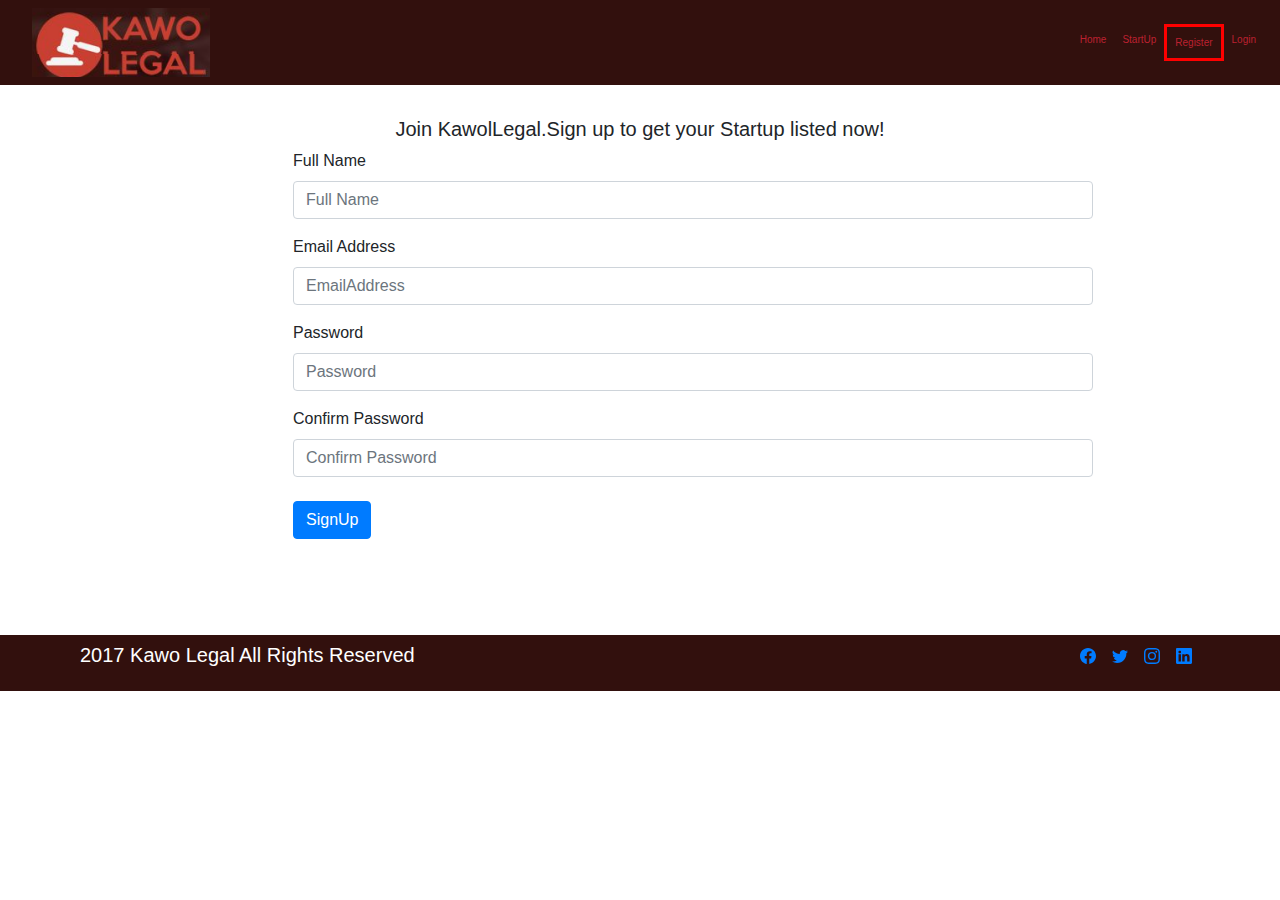
<file: register.html>
<!DOCTYPE html>
<html>
<head>
	<title>Register</title>
	<link rel="stylesheet" type="text/css" href="css/bootstrap.min.css">
	<link rel="stylesheet" type="text/css" href="css/style.css">
</head>
<body>
	<div class="container-fluid containerFill">

		<nav class="navbar navbar-expand-lg navbar-light bg-light brown">
			  <a class="navbar-brand down" href="#"></a> <img src="images/logo.png">
			  <button class="navbar-toggler" type="button" data-toggle="collapse" data-target="#navbarSupportedContent" aria-controls="navbarSupportedContent" aria-expanded="false" aria-label="Toggle navigation">
			    <span class="navbar-toggler-icon"></span>
			  </button>

			<div class="collapse navbar-collapse" id="navbarSupportedContent">
			    <ul class="navbar-nav ml-auto">
			      <li class="nav-item active">
			        <a class="nav-link" href="#">Home <span class="sr-only">(current)</span></a>
			      </li>
			      <li class="nav-item active">
			        <a class="nav-link" href="#">StartUp <span class="sr-only">(current)</span></a>
			      </li>
			      <li class="nav-item active go">
			        <a class="nav-link" href="#">Register<span class="sr-only">(current)</span></a>
			      </li>
			      <li class="nav-item active">
			        <a class="nav-link" href="#">Login<span class="sr-only">(current)</span></a>
			      </li>
			      
			      
			    </ul>
			    
			</div>
		</nav>


	</div>

		<div class="container">
			<h5 class="re text-center">Join KawolLegal.Sign up to get your Startup listed now!</h5>

			<form class="myown">
				<div class="form-group">
				    <label for="exampleInputEmail1">Full Name</label>
				    <input type="email" class="form-control" placeholder="Full Name" aria-describedby="emailHelp" style="width: 50rem;">
				</div>
				<div class="form-group">
				    <label for="exampleInputPassword1">Email Address</label>
				    <input type="password" class="form-control" placeholder="EmailAddress" style="width: 50rem;" >
				</div>
				<div class="form-group">
				    <label for="exampleInputPassword1">Password</label>
				    <input type="password" class="form-control" placeholder="Password" style="width: 50rem;">
				</div>
				<div class="form-group">
				    <label for="exampleInputPassword1">Confirm Password</label>
				    <input type="password" class="form-control" placeholder="Confirm Password" style="width: 50rem;">
				    <br>
                   <button type="submit" class="btn btn-primary">SignUp</button>
			</div>
				  
				 
			</form>

		</div>

		<div class="footer2">
			<div class="mytext">
				<h5 >2017 Kawo Legal All Rights Reserved</h5>
			</div>
				<div>
					<ul class="media">
						<li class="social"><a href="#"><svg xmlns="http://www.w3.org/2000/svg" width="16" height="16" fill="currentColor" class="bi bi-facebook" viewBox="0 0 16 16">
						  <path d="M16 8.049c0-4.446-3.582-8.05-8-8.05C3.58 0-.002 3.603-.002 8.05c0 4.017 2.926 7.347 6.75 7.951v-5.625h-2.03V8.05H6.75V6.275c0-2.017 1.195-3.131 3.022-3.131.876 0 1.791.157 1.791.157v1.98h-1.009c-.993 0-1.303.621-1.303 1.258v1.51h2.218l-.354 2.326H9.25V16c3.824-.604 6.75-3.934 6.75-7.951z"/>
						</svg></a></li>
						<li class="social"><a href="#"><svg xmlns="http://www.w3.org/2000/svg" width="16" height="16" fill="currentColor" class="bi bi-twitter" viewBox="0 0 16 16">
						  <path d="M5.026 15c6.038 0 9.341-5.003 9.341-9.334 0-.14 0-.282-.006-.422A6.685 6.685 0 0 0 16 3.542a6.658 6.658 0 0 1-1.889.518 3.301 3.301 0 0 0 1.447-1.817 6.533 6.533 0 0 1-2.087.793A3.286 3.286 0 0 0 7.875 6.03a9.325 9.325 0 0 1-6.767-3.429 3.289 3.289 0 0 0 1.018 4.382A3.323 3.323 0 0 1 .64 6.575v.045a3.288 3.288 0 0 0 2.632 3.218 3.203 3.203 0 0 1-.865.115 3.23 3.23 0 0 1-.614-.057 3.283 3.283 0 0 0 3.067 2.277A6.588 6.588 0 0 1 .78 13.58a6.32 6.32 0 0 1-.78-.045A9.344 9.344 0 0 0 5.026 15z"/>
						</svg></a></li>
							<li class="social"><a href="#"><svg xmlns="http://www.w3.org/2000/svg" width="16" height="16" fill="currentColor" class="bi bi-instagram" viewBox="0 0 16 16">
							  <path d="M8 0C5.829 0 5.556.01 4.703.048 3.85.088 3.269.222 2.76.42a3.917 3.917 0 0 0-1.417.923A3.927 3.927 0 0 0 .42 2.76C.222 3.268.087 3.85.048 4.7.01 5.555 0 5.827 0 8.001c0 2.172.01 2.444.048 3.297.04.852.174 1.433.372 1.942.205.526.478.972.923 1.417.444.445.89.719 1.416.923.51.198 1.09.333 1.942.372C5.555 15.99 5.827 16 8 16s2.444-.01 3.298-.048c.851-.04 1.434-.174 1.943-.372a3.916 3.916 0 0 0 1.416-.923c.445-.445.718-.891.923-1.417.197-.509.332-1.09.372-1.942C15.99 10.445 16 10.173 16 8s-.01-2.445-.048-3.299c-.04-.851-.175-1.433-.372-1.941a3.926 3.926 0 0 0-.923-1.417A3.911 3.911 0 0 0 13.24.42c-.51-.198-1.092-.333-1.943-.372C10.443.01 10.172 0 7.998 0h.003zm-.717 1.442h.718c2.136 0 2.389.007 3.232.046.78.035 1.204.166 1.486.275.373.145.64.319.92.599.28.28.453.546.598.92.11.281.24.705.275 1.485.039.843.047 1.096.047 3.231s-.008 2.389-.047 3.232c-.035.78-.166 1.203-.275 1.485a2.47 2.47 0 0 1-.599.919c-.28.28-.546.453-.92.598-.28.11-.704.24-1.485.276-.843.038-1.096.047-3.232.047s-2.39-.009-3.233-.047c-.78-.036-1.203-.166-1.485-.276a2.478 2.478 0 0 1-.92-.598 2.48 2.48 0 0 1-.6-.92c-.109-.281-.24-.705-.275-1.485-.038-.843-.046-1.096-.046-3.233 0-2.136.008-2.388.046-3.231.036-.78.166-1.204.276-1.486.145-.373.319-.64.599-.92.28-.28.546-.453.92-.598.282-.11.705-.24 1.485-.276.738-.034 1.024-.044 2.515-.045v.002zm4.988 1.328a.96.96 0 1 0 0 1.92.96.96 0 0 0 0-1.92zm-4.27 1.122a4.109 4.109 0 1 0 0 8.217 4.109 4.109 0 0 0 0-8.217zm0 1.441a2.667 2.667 0 1 1 0 5.334 2.667 2.667 0 0 1 0-5.334z"/>
						      </svg></a></li>
						      <li class="social"><a href="#"><svg xmlns="http://www.w3.org/2000/svg" width="16" height="16" fill="currentColor" class="bi bi-linkedin" viewBox="0 0 16 16">
							  <path d="M0 1.146C0 .513.526 0 1.175 0h13.65C15.474 0 16 .513 16 1.146v13.708c0 .633-.526 1.146-1.175 1.146H1.175C.526 16 0 15.487 0 14.854V1.146zm4.943 12.248V6.169H2.542v7.225h2.401zm-1.2-8.212c.837 0 1.358-.554 1.358-1.248-.015-.709-.52-1.248-1.342-1.248-.822 0-1.359.54-1.359 1.248 0 .694.521 1.248 1.327 1.248h.016zm4.908 8.212V9.359c0-.216.016-.432.08-.586.173-.431.568-.878 1.232-.878.869 0 1.216.662 1.216 1.634v3.865h2.401V9.25c0-2.22-1.184-3.252-2.764-3.252-1.274 0-1.845.7-2.165 1.193v.025h-.016a5.54 5.54 0 0 1 .016-.025V6.169h-2.4c.03.678 0 7.225 0 7.225h2.4z"/>
							</svg></a></li>
					</ul>
				</div>
			</div>



<script type="js/bootstrap.bundle.min.js"></script>
<script type="js/bootstrap.js"></script>
</body>
</html>
</file>
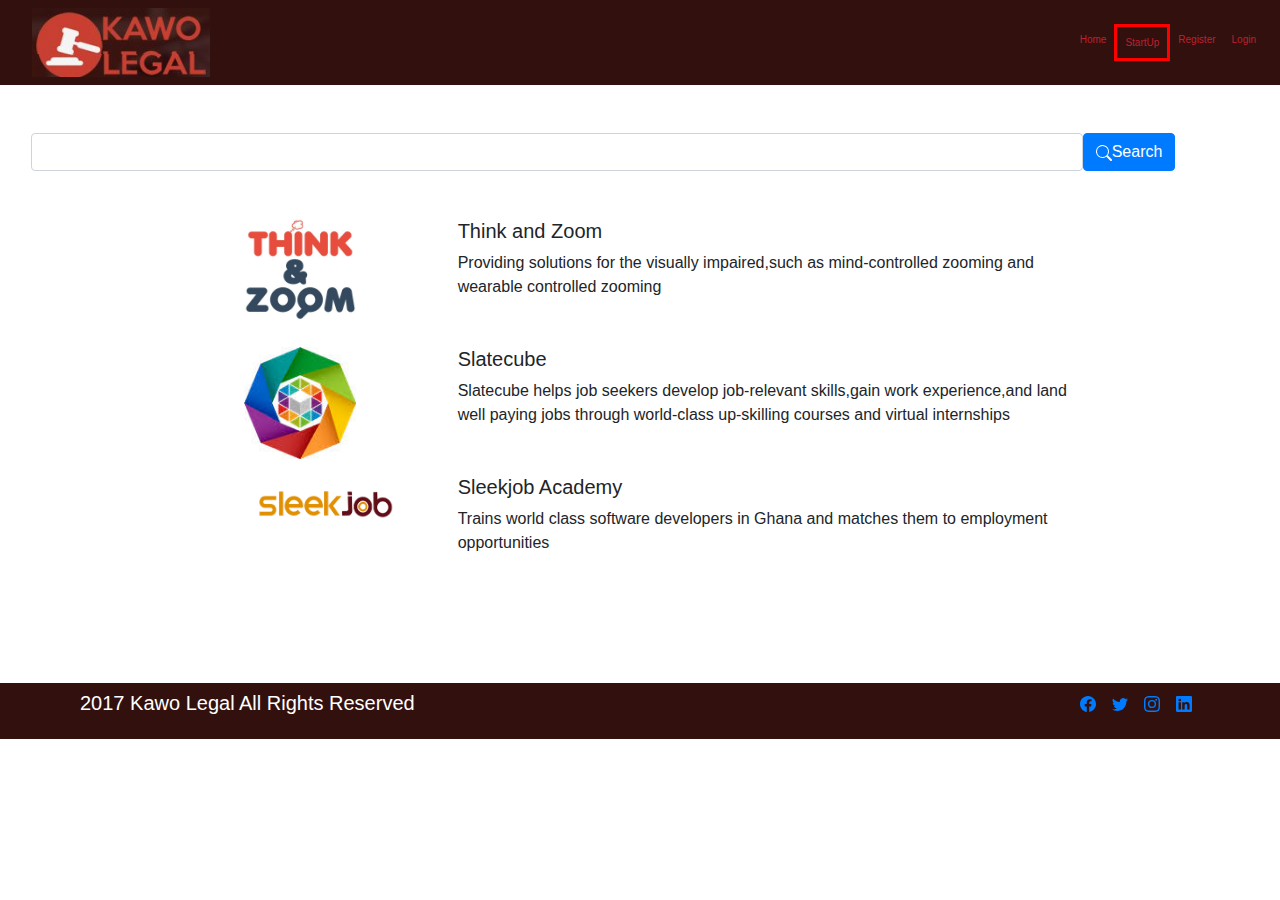
<file: startuppage.html>
<!DOCTYPE html>
<html>
<head>
	<title>StartUp</title>
	<link rel="stylesheet" type="text/css" href="css/bootstrap.min.css">
	<link rel="stylesheet" type="text/css" href="css/style.css">

</head>

<body>
<div class="container-fluid mycontainerFluid">
		 <nav class="navbar navbar-expand-lg navbar-light bg-light brown">
			 <a class="navbar-brand down" href="#"></a> <img src="images/logo.png">
			 <button class="navbar-toggler" type="button" data-toggle="collapse" data-target="#navbarSupportedContent" aria-controls="navbarSupportedContent" aria-expanded="false" aria-label="Toggle navigation">
			  <span class="navbar-toggler-icon"></span>
			  </button>
              <div class="collapse navbar-collapse" id="navbarSupportedContent">
			    <ul class="navbar-nav ml-auto">
			      <li class="nav-item active">
			        <a class="nav-link" href="#">Home <span class="sr-only">(current)</span></a>
			      </li>
			      <li class="nav-item active me">
			        <a class="nav-link" href="#">StartUp <span class="sr-only">(current)</span></a>
			      </li>
			      <li class="nav-item active">
			        <a class="nav-link" href="#">Register<span class="sr-only">(current)</span></a>
			      </li>
			      <li class="nav-item active">
			        <a class="nav-link" href="#">Login<span class="sr-only">(current)</span></a>
			      </li>
			    </ul>
			</div>
		</nav>
 </div> <!-- containerend -->
 <div class="container-fluid secondcontainer">
    <div class="row"> <!-- firstrow -->
		<div class="col-md-10 iconFill">
		<input class="form-control"=name="">
		</div>
		<div class="col-md-2 searchFill">
		 <button type="button" class="btn btn-primary"><svg xmlns="http://www.w3.org/2000/svg" width="16" height="16" fill="currentColor" class="bi bi-search" viewBox="0 0 16 16">
			  <path d="M11.742 10.344a6.5 6.5 0 1 0-1.397 1.398h-.001c.03.04.062.078.098.115l3.85 3.85a1 1 0 0 0 1.415-1.414l-3.85-3.85a1.007 1.007 0 0 0-.115-.1zM12 6.5a5.5 5.5 0 1 1-11 0 5.5 5.5 0 0 1 11 0z"/>
			</svg><span>Search</span></button>
		</div>
	</div>
	<div class="row think-zoom"><!-- --secondrow -->
		<div class="col-md-2"></div>
		<div class="col-md-2">
			<img src="images/1993253_original.jpeg" style="width: 7rem; margin-bottom: 1rem;">
		</div>
		<div class="col-md-6">
			<h5>Think and Zoom</h5><p>Providing solutions for the visually impaired,such as mind-controlled zooming and wearable controlled zooming</p>
		</div>
		  <div class="col-md-2"></div>
     </div>	
     		<div class="third">
			<div class="row">
				<div class="col-md-2"></div>
				<div class="col-md-2">
					<img src="images/slatecube.jpeg" style="width: 7rem;margin-bottom: 1rem;">
				</div>
				<div class="col-md-6">
					<h5>Slatecube</h5>
					<p>Slatecube helps job seekers develop job-relevant skills,gain work experience,and land well paying jobs through world-class up-skilling courses and virtual internships</p>
				</div>
				<div class="col-md-2"></div>
			</div>
		</div>
		<div class="last">
			<div class="row">
				<div class="col-md-2"></div>
				<div class="col-md-2">
					<img src="images/sleekjob.png" style="width: 10rem;margin-bottom: 1rem;">
				</div>
				<div class="col-md-6">
					<h5>Sleekjob Academy</h5>
					<p>Trains world class software developers in Ghana and matches them to employment opportunities</p>
				</div>
				<div class="col-md-2"></div>
			</div>
		</div>
 </div>
	<div class="footer2">
			<div class="mytext">
				<h5 >2017 Kawo Legal All Rights Reserved</h5>
			</div>
				<div>
					<ul class="media">
						<li class="social"><a href="#"><svg xmlns="http://www.w3.org/2000/svg" width="16" height="16" fill="currentColor" class="bi bi-facebook" viewBox="0 0 16 16">
						  <path d="M16 8.049c0-4.446-3.582-8.05-8-8.05C3.58 0-.002 3.603-.002 8.05c0 4.017 2.926 7.347 6.75 7.951v-5.625h-2.03V8.05H6.75V6.275c0-2.017 1.195-3.131 3.022-3.131.876 0 1.791.157 1.791.157v1.98h-1.009c-.993 0-1.303.621-1.303 1.258v1.51h2.218l-.354 2.326H9.25V16c3.824-.604 6.75-3.934 6.75-7.951z"/>
						</svg></a></li>
						<li class="social"><a href="#"><svg xmlns="http://www.w3.org/2000/svg" width="16" height="16" fill="currentColor" class="bi bi-twitter" viewBox="0 0 16 16">
						  <path d="M5.026 15c6.038 0 9.341-5.003 9.341-9.334 0-.14 0-.282-.006-.422A6.685 6.685 0 0 0 16 3.542a6.658 6.658 0 0 1-1.889.518 3.301 3.301 0 0 0 1.447-1.817 6.533 6.533 0 0 1-2.087.793A3.286 3.286 0 0 0 7.875 6.03a9.325 9.325 0 0 1-6.767-3.429 3.289 3.289 0 0 0 1.018 4.382A3.323 3.323 0 0 1 .64 6.575v.045a3.288 3.288 0 0 0 2.632 3.218 3.203 3.203 0 0 1-.865.115 3.23 3.23 0 0 1-.614-.057 3.283 3.283 0 0 0 3.067 2.277A6.588 6.588 0 0 1 .78 13.58a6.32 6.32 0 0 1-.78-.045A9.344 9.344 0 0 0 5.026 15z"/>
						</svg></a></li>
							<li class="social"><a href="#"><svg xmlns="http://www.w3.org/2000/svg" width="16" height="16" fill="currentColor" class="bi bi-instagram" viewBox="0 0 16 16">
							  <path d="M8 0C5.829 0 5.556.01 4.703.048 3.85.088 3.269.222 2.76.42a3.917 3.917 0 0 0-1.417.923A3.927 3.927 0 0 0 .42 2.76C.222 3.268.087 3.85.048 4.7.01 5.555 0 5.827 0 8.001c0 2.172.01 2.444.048 3.297.04.852.174 1.433.372 1.942.205.526.478.972.923 1.417.444.445.89.719 1.416.923.51.198 1.09.333 1.942.372C5.555 15.99 5.827 16 8 16s2.444-.01 3.298-.048c.851-.04 1.434-.174 1.943-.372a3.916 3.916 0 0 0 1.416-.923c.445-.445.718-.891.923-1.417.197-.509.332-1.09.372-1.942C15.99 10.445 16 10.173 16 8s-.01-2.445-.048-3.299c-.04-.851-.175-1.433-.372-1.941a3.926 3.926 0 0 0-.923-1.417A3.911 3.911 0 0 0 13.24.42c-.51-.198-1.092-.333-1.943-.372C10.443.01 10.172 0 7.998 0h.003zm-.717 1.442h.718c2.136 0 2.389.007 3.232.046.78.035 1.204.166 1.486.275.373.145.64.319.92.599.28.28.453.546.598.92.11.281.24.705.275 1.485.039.843.047 1.096.047 3.231s-.008 2.389-.047 3.232c-.035.78-.166 1.203-.275 1.485a2.47 2.47 0 0 1-.599.919c-.28.28-.546.453-.92.598-.28.11-.704.24-1.485.276-.843.038-1.096.047-3.232.047s-2.39-.009-3.233-.047c-.78-.036-1.203-.166-1.485-.276a2.478 2.478 0 0 1-.92-.598 2.48 2.48 0 0 1-.6-.92c-.109-.281-.24-.705-.275-1.485-.038-.843-.046-1.096-.046-3.233 0-2.136.008-2.388.046-3.231.036-.78.166-1.204.276-1.486.145-.373.319-.64.599-.92.28-.28.546-.453.92-.598.282-.11.705-.24 1.485-.276.738-.034 1.024-.044 2.515-.045v.002zm4.988 1.328a.96.96 0 1 0 0 1.92.96.96 0 0 0 0-1.92zm-4.27 1.122a4.109 4.109 0 1 0 0 8.217 4.109 4.109 0 0 0 0-8.217zm0 1.441a2.667 2.667 0 1 1 0 5.334 2.667 2.667 0 0 1 0-5.334z"/>
						      </svg></a></li>
						      <li class="social"><a href="#"><svg xmlns="http://www.w3.org/2000/svg" width="16" height="16" fill="currentColor" class="bi bi-linkedin" viewBox="0 0 16 16">
							  <path d="M0 1.146C0 .513.526 0 1.175 0h13.65C15.474 0 16 .513 16 1.146v13.708c0 .633-.526 1.146-1.175 1.146H1.175C.526 16 0 15.487 0 14.854V1.146zm4.943 12.248V6.169H2.542v7.225h2.401zm-1.2-8.212c.837 0 1.358-.554 1.358-1.248-.015-.709-.52-1.248-1.342-1.248-.822 0-1.359.54-1.359 1.248 0 .694.521 1.248 1.327 1.248h.016zm4.908 8.212V9.359c0-.216.016-.432.08-.586.173-.431.568-.878 1.232-.878.869 0 1.216.662 1.216 1.634v3.865h2.401V9.25c0-2.22-1.184-3.252-2.764-3.252-1.274 0-1.845.7-2.165 1.193v.025h-.016a5.54 5.54 0 0 1 .016-.025V6.169h-2.4c.03.678 0 7.225 0 7.225h2.4z"/>
							</svg></a></li>
					</ul>
				</div>
			</div>

<script type="js/bootstrap.bundle.min.js"></script>
<script type="js/bootstrap.js"></script>
</body>
</html>
</file>
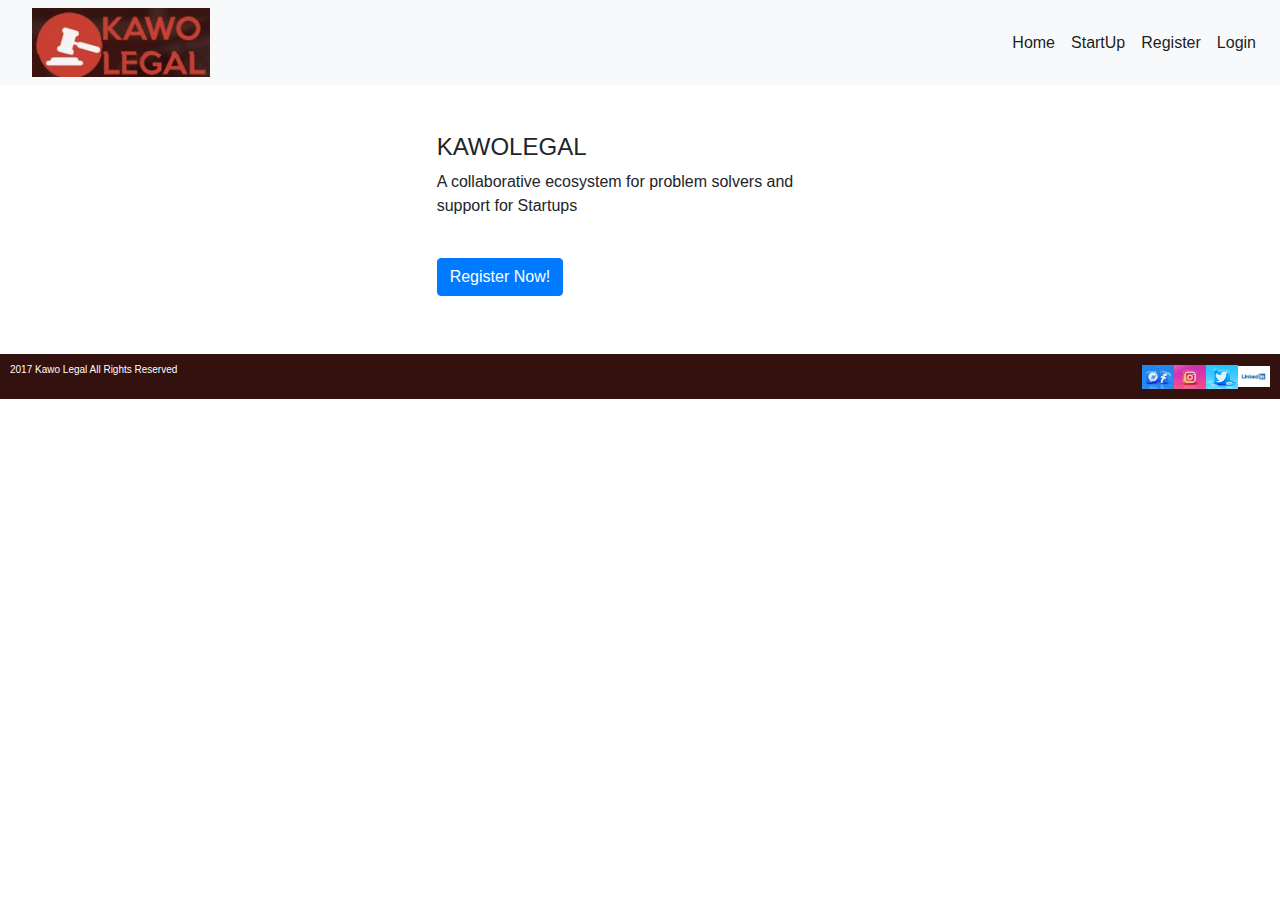
<file: images/multipage website.html>
<!DOCTYPE html>
<!-- saved from url=(0064)file:///Users/Kweku/Desktop/multipagewebsite_15june21/index.html -->
<html><head><meta http-equiv="Content-Type" content="text/html; charset=windows-1252">
	<title>multipage website</title>
	<link rel="stylesheet" type="text/css" href="./multipage website_files/bootstrap.min.css">
	<link rel="stylesheet" type="text/css" href="./multipage website_files/style.css">
</head>
<body>
	<div class="Container">

		<nav class="navbar navbar-expand-lg navbar-light bg-light brown">
			  <a class="navbar-brand down" href="file:///Users/Kweku/Desktop/multipagewebsite_15june21/index.html#"></a> <img src="./multipage website_files/logo.png">
			  <button class="navbar-toggler" type="button" data-toggle="collapse" data-target="#navbarSupportedContent" aria-controls="navbarSupportedContent" aria-expanded="false" aria-label="Toggle navigation">
			    <span class="navbar-toggler-icon"></span>
			  </button>

			<div class="collapse navbar-collapse" id="navbarSupportedContent">
			    <ul class="navbar-nav ml-auto">
			      <li class="nav-item active">
			        <a class="nav-link" href="file:///Users/Kweku/Desktop/multipagewebsite_15june21/index.html#">Home <span class="sr-only">(current)</span></a>
			      </li>
			      <li class="nav-item active">
			        <a class="nav-link" href="file:///Users/Kweku/Desktop/multipagewebsite_15june21/index.html#">StartUp <span class="sr-only">(current)</span></a>
			      </li>
			      <li class="nav-item active">
			        <a class="nav-link" href="file:///Users/Kweku/Desktop/multipagewebsite_15june21/index.html#">Register<span class="sr-only">(current)</span></a>
			      </li>
			      <li class="nav-item active">
			        <a class="nav-link" href="file:///Users/Kweku/Desktop/multipagewebsite_15june21/index.html#">Login<span class="sr-only">(current)</span></a>
			      </li>
			      
			      
			    </ul>
			    
			</div>
		</nav>

		<br>
		<br>

		</div>
		<div class="row">
			<div class="col-md-4"></div>
			<div class="col-md-4">
				<h4>KAWOLEGAL</h4>
				<p>A collaborative ecosystem for problem solvers and support for Startups</p>
				<br>
				<button type="button" class="btn btn-primary">Register Now!</button>
			</div>
			<div class="col-md-4"></div>

			

		</div>

		    <br>
			<br>

		<div class="footer">
			<div class="row">
				<div class="col-md-6">
					<h5 class="low" text-center="">2017 Kawo Legal All Rights Reserved</h5>
				</div>
				<div class="col-md-6 text-right">
					<img src="./multipage website_files/facebook.jpg" style="width:2rem;"><img src="./multipage website_files/instagram.jpg" style="width: 2rem"><img src="./multipage website_files/twitter.jpg" style="width: 2rem"><img src="./multipage website_files/linkedin.png" style="width: 2rem;">
				</div>
			</div>
		</div>
	


<script type="js/bootstrap.bundle.min.js"></script>
<script type="js/bootstrap.js"></script>

</body></html>
</file>
<file: css/style.css>
.tg{
	border-style: solid;
	color: red;
}

.brown{
	color: red;
}

.me{
	border-style: solid;
	color: red;
}

.go{
	border-style: solid;
	color: red;
}

.it{
	border-style: solid;
	color: red;
}

 a.nav-link {

    color: #ff002f;
    text-decoration: none;
    background-color: transparent;
    font-size: 10px;
}


.navbar-light .navbar-nav .active>.nav-link, .navbar-light .navbar-nav .nav-link.active, .navbar-light .navbar-nav .nav-link.show, .navbar-light .navbar-nav .show>.nav-link {
    color: #bd2130;
}


.myown{
    display: -ms-flexbox;
    display: flex;
    -ms-flex-wrap: wrap;
    flex-wrap: wrap;
     margin-right: -15px; 
     margin-left: -15px; 
    width: 80%;
    margin-left: 13rem;
    margin-bottom: 5rem;
}

.bg-light {
    background-color: #32100d!important;
}


/*
.footer{
	background-color: #32100D;
	display: flex;
	justify-content: space-between;
	margin-top: 1rem;
	
}*/
.footer2{
	background-color: #32100D;
	display: flex;
	justify-content: space-between;
	
}

.mytext{
	margin-left: 5rem;
	margin-top: 0.5rem;
	color: white;
}

.media{
	display: flex;
	margin-right: 5rem;
}
.social{
	margin-top: 0;
	padding: 0.5rem;
	list-style-type: none;

}

/*.low{
	font-size: 10px;
	align-items: center;
}*/
.jumb{
	padding: 22% 38%;
}
.myrow{
	margin-top: 3rem;
}

.mycontainerFluid {
	padding-left: 0;
	padding-right: 0;
}
.secondcontainer{
	margin: 3rem 1rem 7rem 1rem ;
}
/*.bg{
	color: blue;
	margin: 10px;
}*/

.think-zoom{
	margin-top: 3rem;
}
.iconFill{
	padding-right: 0;
}
.searchFill{
	padding-left: 0;
}

/*p{
	text-align: center;
}*/


.re{
	margin-top: 2rem;
}

.containerFill{
	padding-left: 0;
	padding-right: 0;
}
.cup{
	margin-top: 5rem;
	margin-bottom: 2rem;
}

.homeHome{
	margin-bottom: 8rem;
}

nav ul{
	margin: 0;
	padding:0;
	display: block;
}
nav ul.turn-right{
	float: right;
}
</file>
<file: images/multipage website_files/style.css>
.brown{
    background-color: none;

}
.container{
	background-image: 100%;
}
.footer{
	padding: 10px;
	margin-top: 10px;
	background-color: #33110E;
	color: white;
	
}
.low{
	font-size: 10px;
	align-items: center;
}

nav ul{
	margin: 0;
	padding:0;
	display: block;
}
nav ul.turn-right{
	float: right;
}
</file>
